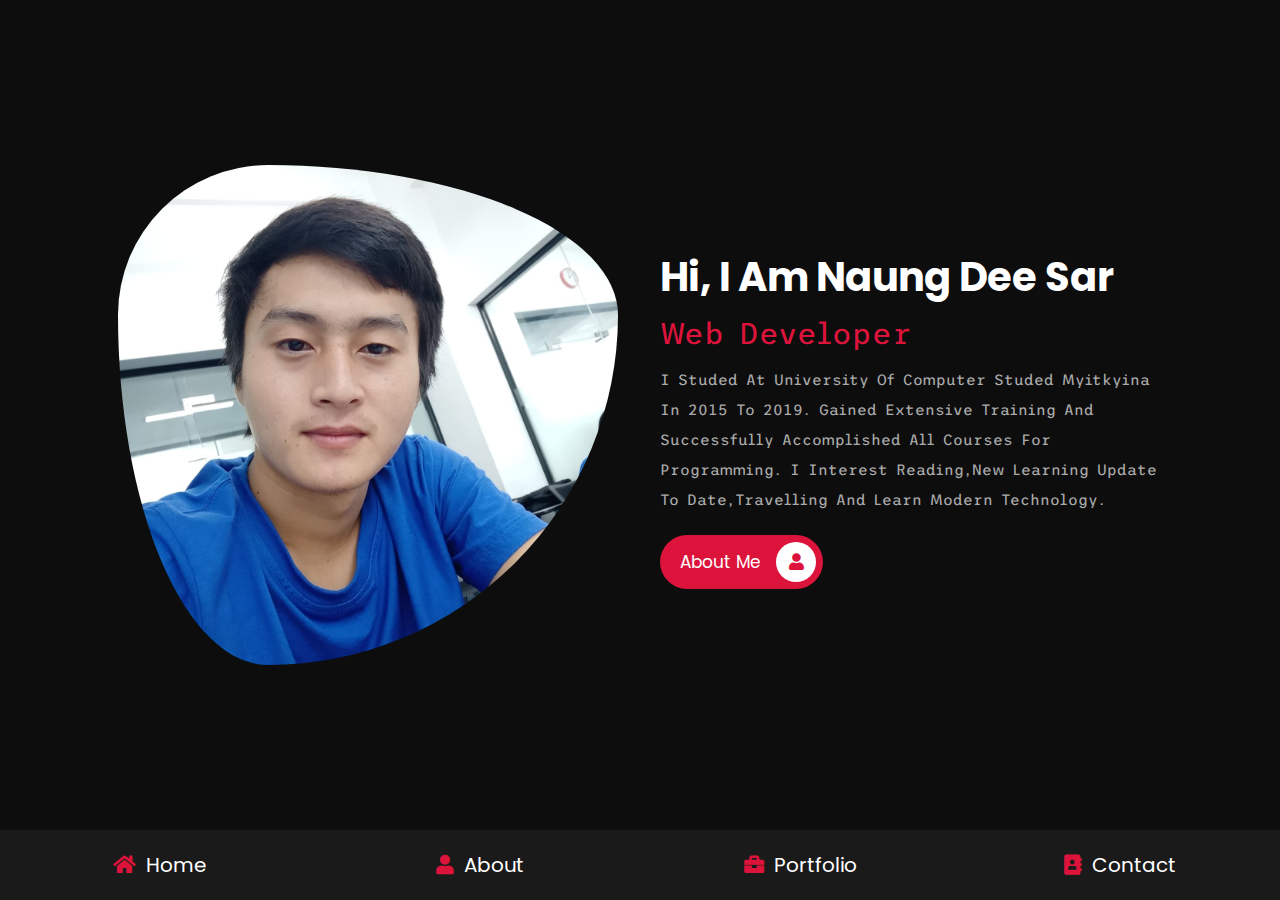
<file: index.html>
<!DOCTYPE html>
<html lang="en">
<head>
    <meta charset="UTF-8">
    <meta http-equiv="X-UA-Compatible" content="IE=edge">
    <meta name="viewport" content="width=device-width, initial-scale=1.0">
    <title>ndeesar</title>

    <!-- font awesome cdn link  -->
    <link rel="stylesheet" href="https://cdnjs.cloudflare.com/ajax/libs/font-awesome/5.15.4/css/all.min.css">

    <!-- custom css file link  -->
    <link rel="stylesheet" href="style.css">

</head>
<body>
    
<!-- navbar section starts  -->
<nav class="navbar">
    <a href="index.html"> <i class="fas fa-home"></i> <span>home</span> </a>
    <a href="about.html"> <i class="fas fa-user"></i> <span>about</span> </a>
    <a href="portfolio.html"> <i class="fas fa-briefcase"></i> <span>portfolio</span> </a>
    <a href="contact.html"> <i class="fas fa-address-book"></i> <span>contact</span> </a>
</nav>

 

<!-- navbar section ends -->

<!-- home section starts  -->

<section class="home">

    <div class="image">
        <img src="images/user1.jpg" alt="">
    </div>

    <div class="content">
        <h3>hi, i am Naung Dee Sar</h3>
        <span>Web developer</span>
        <p>
            I studed at University of Computer Studed Myitkyina in 2015 to 2019.
            Gained extensive training and successfully accomplished all courses for programming.
            I interest Reading,new learning Update to Date,Travelling and Learn modern technology.
            </p>
            <a href="about.html" class="btn"> about me <i class="fas fa-user"></i> </a>
    </div>

</section>
<!-- home section ends -->
</body>
</html>
</file>
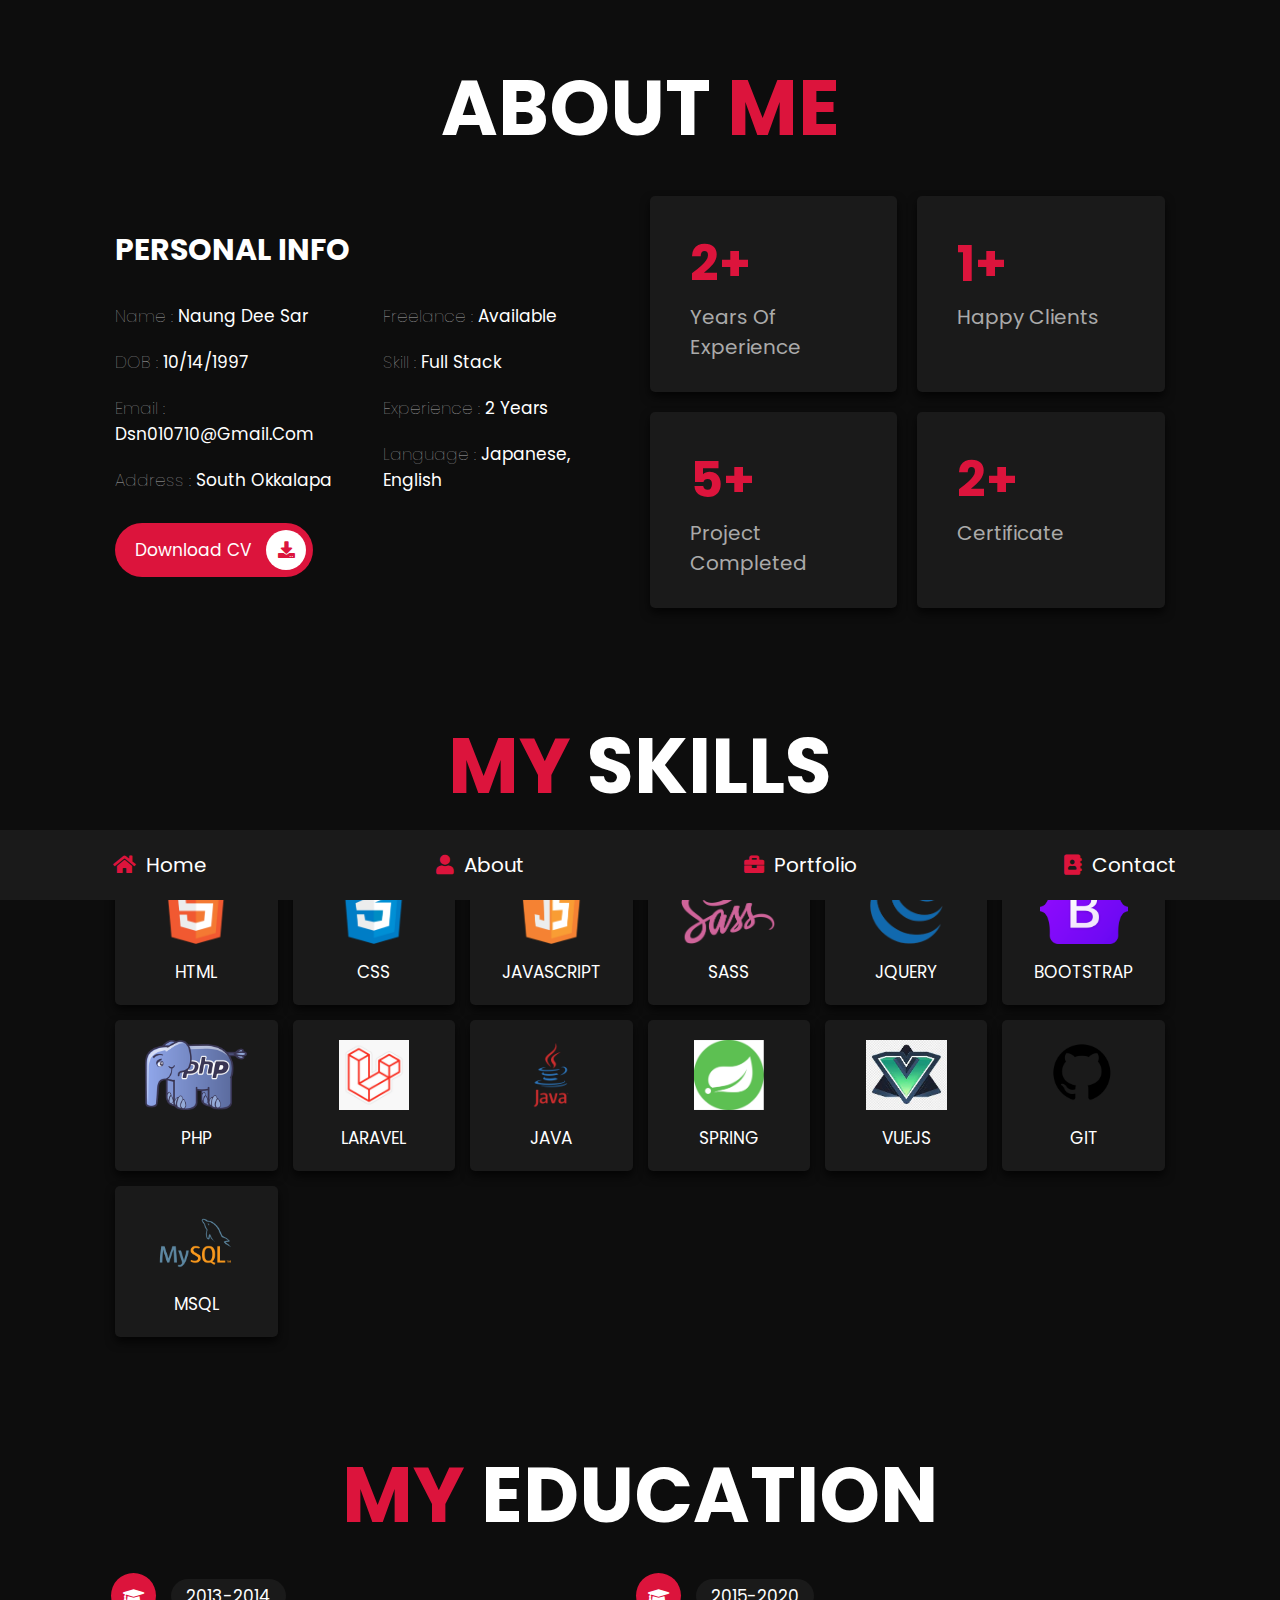
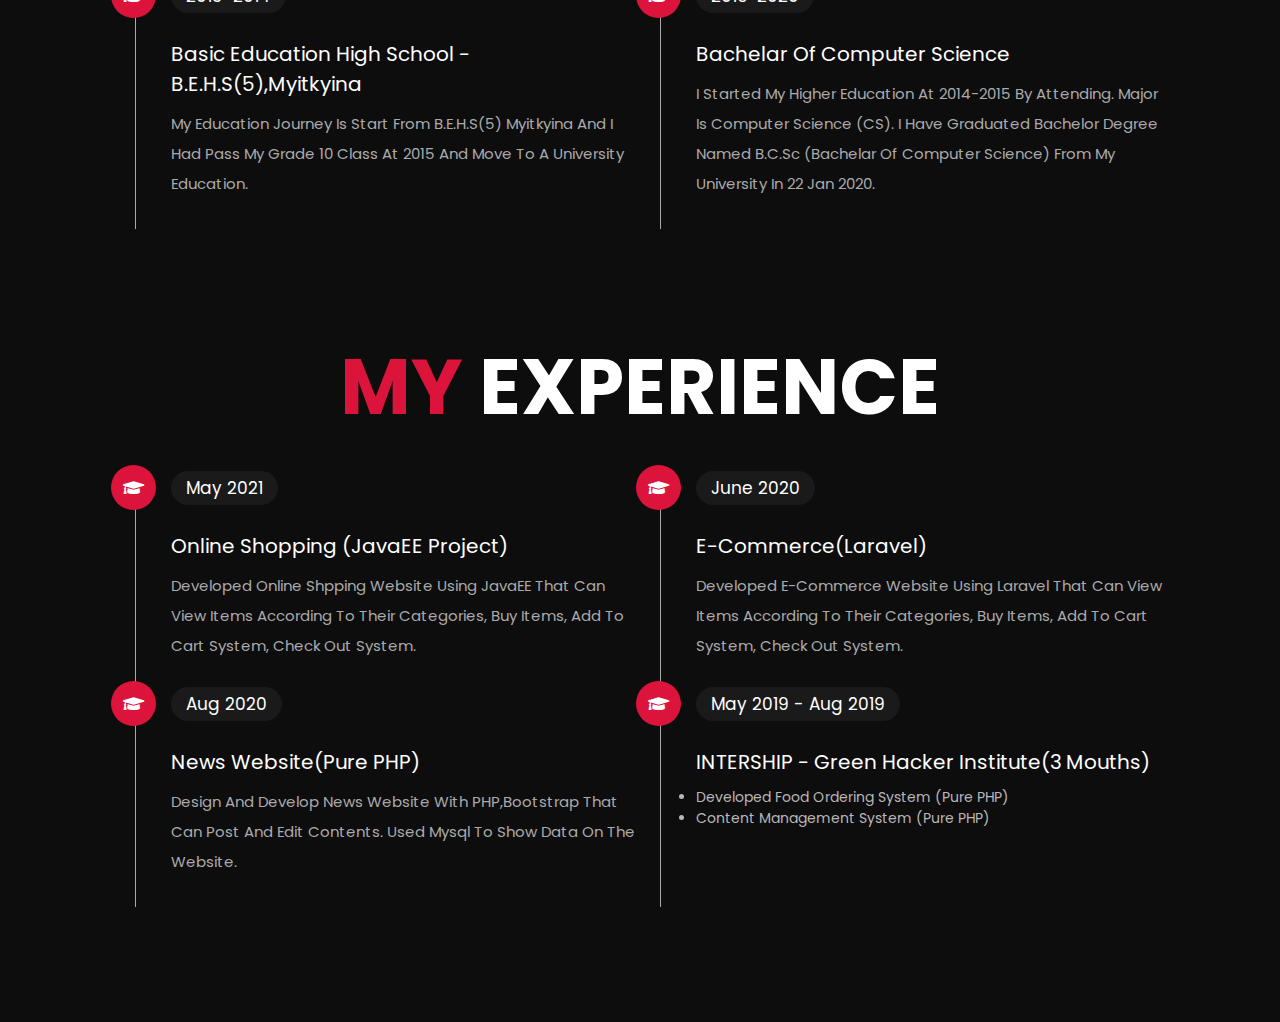
<file: about.html>
<!DOCTYPE html>
<html lang="en">
<head>
    <meta charset="UTF-8">
    <meta http-equiv="X-UA-Compatible" content="IE=edge">
    <meta name="viewport" content="width=device-width, initial-scale=1.0">
    <title>about</title>
    <!-- font awesome cdn link  -->
    <link rel="stylesheet" href="https://cdnjs.cloudflare.com/ajax/libs/font-awesome/5.15.4/css/all.min.css">

    <!-- custom css file link  -->
    <link rel="stylesheet" href="style.css">

</head>
<body>   
<!-- navbar section starts  -->
<nav class="navbar">
    <a href="index.html"> <i class="fas fa-home"></i> <span>home</span> </a>
    <a href="about.html"> <i class="fas fa-user"></i> <span>about</span> </a>
    <a href="portfolio.html"> <i class="fas fa-briefcase"></i> <span>portfolio</span> </a>  
    <a href="contact.html"> <i class="fas fa-address-book"></i> <span>contact</span> </a>
</nav>

<!-- navbar section ends -->

<!-- about section starts  -->

<section class="about">

    <h1 class="heading"> about <span>me</span> </h1>

    <div class="row">

        <div class="info-container">

            <h1>personal info</h1>

            <div class="box-container">

                <div class="box">
                    <h3> <span>name : </span> Naung Dee Sar </h3>
                    <h3> <span>DOB : </span> 10/14/1997 </h3>
                    <h3> <span>email : </span> dsn010710@gmail.com </h3>
                    <h3> <span>address : </span> South Okkalapa</h3>
                </div>
    
                <div class="box">
                    <h3> <span>freelance : </span> available </h3>
                    <h3> <span>skill : </span> Full Stack </h3>
                    <h3> <span>experience : </span> 2 years </h3>
                    <h3> <span>language : </span> Japanese, English </h3>
                </div>

            </div>

            <a href="https://drive.google.com/file/d/1V0ohoz2shv_H1CQYiTuHMJFZgRaknBlR/view?usp=sharing" class="btn"> download CV <i class="fas fa-download"></i> </a>

        </div>

        <div class="count-container">

            <div class="box">
                <h3>2+</h3>
                <p>years of experience</p>
            </div>

            <div class="box">
                <h3>1+</h3>
                <p>happy clients</p>
            </div>

            <div class="box">
                <h3>5+</h3>
                <p>project completed</p>
            </div>

            <div class="box">
                <h3>2+</h3>
                <p>Certificate</p>
            </div>

        </div>

    </div>

</section>

<!-- about section ends -->

<!-- skills section starts  -->

<section class="skills">

    <h1 class="heading"> <span>my</span> skills </h1>

    <div class="box-container">
        <div class="box">
            <img src="images/icon-1.png">
            <h3>html</h3>
        </div>
        <div class="box">
            <img src="images/icon-2.png">
            <h3>css</h3>
        </div>
        <div class="box">
            <img src="images/icon-3.png">
            <h3>javascript</h3>
        </div>
        <div class="box">
            <img src="images/icon-4.png">
            <h3>sass</h3>
        </div>
        <div class="box">
            <img src="images/icon-5.png">
            <h3>jquery</h3>
        </div>
        <div class="box">
            <img src="images/icon-13.png">
            <h3>Bootstrap</h3>
        </div>
        <div class="box">
            <img src="images/icon-7.png">
            <h3>PHP</h3>
        </div>
        <div class="box">
            <img src="images/icon-9.jpg">
            <h3>Laravel</h3>
        </div>
        <div class="box">
            <img src="images/icon-8.png">
            <h3>Java</h3>
        </div>
        <div class="box">
            <img src="images/icon-10.png">
            <h3>Spring </h3>
        </div>
        <div class="box">
            <img src="images/icon-14.jpg">
            <h3>Vuejs</h3>
        </div>
        <div class="box">
            <img src="images/icon-11.png">
            <h3>Git</h3>
        </div>
        <div class="box">
            <img src="images/icon-12.png">
            <h3>Msql </h3>
        </div>
    </div>

</section>

<!-- skills section ends -->

<!-- education section starts  -->

<section class="education">

    <h1 class="heading"> <span>my</span> education </h1>

    <div class="box-container">

        <div class="box">
            <i class="fas fa-graduation-cap"></i>
            <span>2013-2014</span>
            <h3>Basic Education High School - B.E.H.S(5),Myitkyina</h3>
            <p>
                My education journey is start from B.E.H.S(5) Myitkyina and I had pass my grade 10 class at 2015 and move to a university education.
   
            </p>
        </div>

        <div class="box">
            <i class="fas fa-graduation-cap"></i>
            <span>2015-2020</span>
            <h3>Bachelar Of Computer Science</h3>
            <p>
                I started my higher education at 2014-2015 by attending. Major is Computer Science (CS). I have graduated bachelor degree named B.C.Sc (Bachelar of Computer Science) from my University in 22 Jan 2020.
            </p>
        </div>

       

    </div>

</section>



<section class="education">

    <h1 class="heading"> <span>my</span> experience </h1>

    <div class="box-container">

        <div class="box">
            <i class="fas fa-graduation-cap"></i>
            <span>May 2021</span>
            <h3>Online Shopping (JavaEE Project)</h3>
            <p>
                Developed online shpping website using JavaEE that can view items according to their categories, buy items, add to cart system, check out system.
            </p>
        </div>

        <div class="box">
            <i class="fas fa-graduation-cap"></i>
            <span>June 2020</span>
            <h3>E-Commerce(Laravel)</h3>
            <p>
                Developed e-commerce website using laravel that can view items according to their categories, buy items, add to cart system, check out system.
            </p>
        </div>

        <div class="box">
            <i class="fas fa-graduation-cap"></i>
            <span>Aug 2020</span>
            <h3>News Website(Pure PHP) </h3>
            <p>
                Design and develop news website with PHP,Bootstrap that can post and edit contents.
                Used Mysql to show data on the website.
            </p>
        </div>
        <div class="box">
            <i class="fas fa-graduation-cap"></i>
            <span>May 2019 - Aug 2019</span>
            <h3>INTERSHIP - Green Hacker Institute(3 Mouths)</h3>
          
            <ul style="color: #b9b7b7;font-size: 14px;">
                <li>
                    Developed Food Ordering System (Pure PHP)
                </li>
                <li>
                    Content Management System (Pure PHP)
                </li>
            </ul> 
                    
        </div>
    </div>

</section>

<!-- education section ends -->

</body>
</html>
</file>
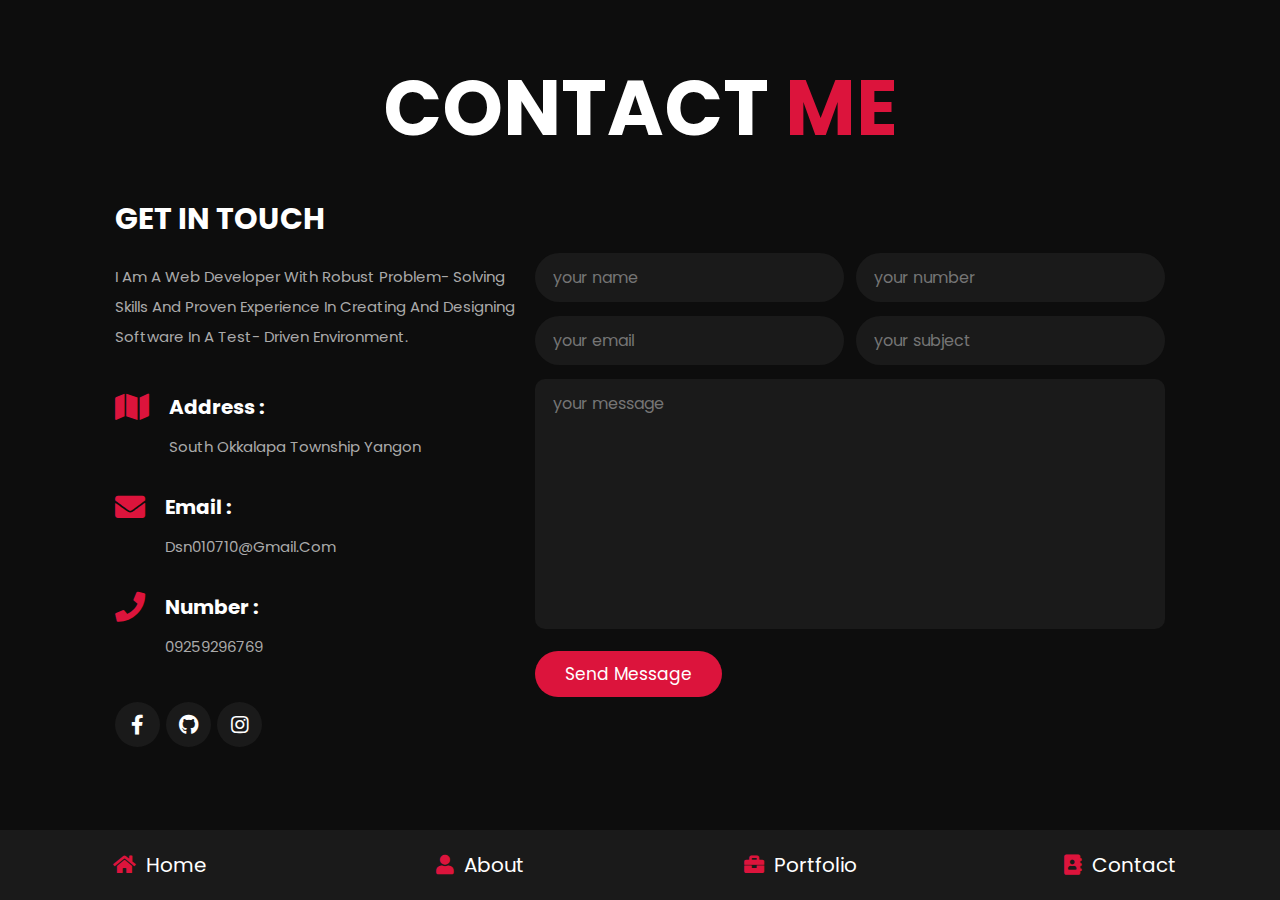
<file: contact.html>
<!DOCTYPE html>
<html lang="en">
<head>
    <meta charset="UTF-8">
    <meta http-equiv="X-UA-Compatible" content="IE=edge">
    <meta name="viewport" content="width=device-width, initial-scale=1.0">
    <title>contact</title>
    <!-- font awesome cdn link  -->
    <link rel="stylesheet" href="https://cdnjs.cloudflare.com/ajax/libs/font-awesome/5.15.4/css/all.min.css">

    <!-- custom css file link  -->
    <link rel="stylesheet" href="style.css">

</head>
<body>
    
<!-- navbar section starts  -->

<nav class="navbar">
    <a href="index.html"> <i class="fas fa-home"></i> <span>home</span> </a>
    <a href="about.html"> <i class="fas fa-user"></i> <span>about</span> </a>
    <a href="portfolio.html"> <i class="fas fa-briefcase"></i> <span>portfolio</span> </a>  
    <a href="contact.html"> <i class="fas fa-address-book"></i> <span>contact</span> </a>
</nav>

<!-- navbar section ends -->

<!-- contact section starts  -->

<section class="contact">

<h1 class="heading"> contact <span>me</span> </h1>

<div class="row">

    <div class="info-container">

        <h1>get in touch</h1>

        <p>
            I am a web developer with robust problem-
            solving skills and proven experience in            
            creating and designing software in a test-
            driven environment. 
        </p>

        <div class="box-container">

            <div class="box">
                <i class="fas fa-map"></i>
                <div class="info">
                    <h3>address :</h3>
                    <p>South Okkalapa Township Yangon</p>
                </div>
            </div>

            <div class="box">
                <i class="fas fa-envelope"></i>
                <div class="info">
                    <h3>email :</h3>
                    <p>dsn010710@gmail.com</p>
                </div>
            </div>

            <div class="box">
                <i class="fas fa-phone"></i>
                <div class="info">
                    <h3>number :</h3>
                    <p>09259296769</p>
                </div>
            </div>

        </div>

        <div class="share">
            <a href="https://www.facebook.com/nown.dee.31/" class="fab fa-facebook-f"></a>
            <a href="https://github.com/NaungDeeSar" class="fab fa-github"></a>
            <a href="#" class="fab fa-instagram"></a>
            
        </div>

    </div>

    <form action="">

        <div class="inputBox">
            <input type="text" placeholder="your name">
            <input type="number" placeholder="your number">
        </div>

        <div class="inputBox">
            <input type="email" placeholder="your email">
            <input type="text" placeholder="your subject">
        </div>

        <textarea name="" placeholder="your message" id="" cols="30" rows="10"></textarea>

        <input type="submit" value="send message" class="btn">

    </form>

</div>

</section>

<!-- contact section ends -->

</body>
</html>
</file>
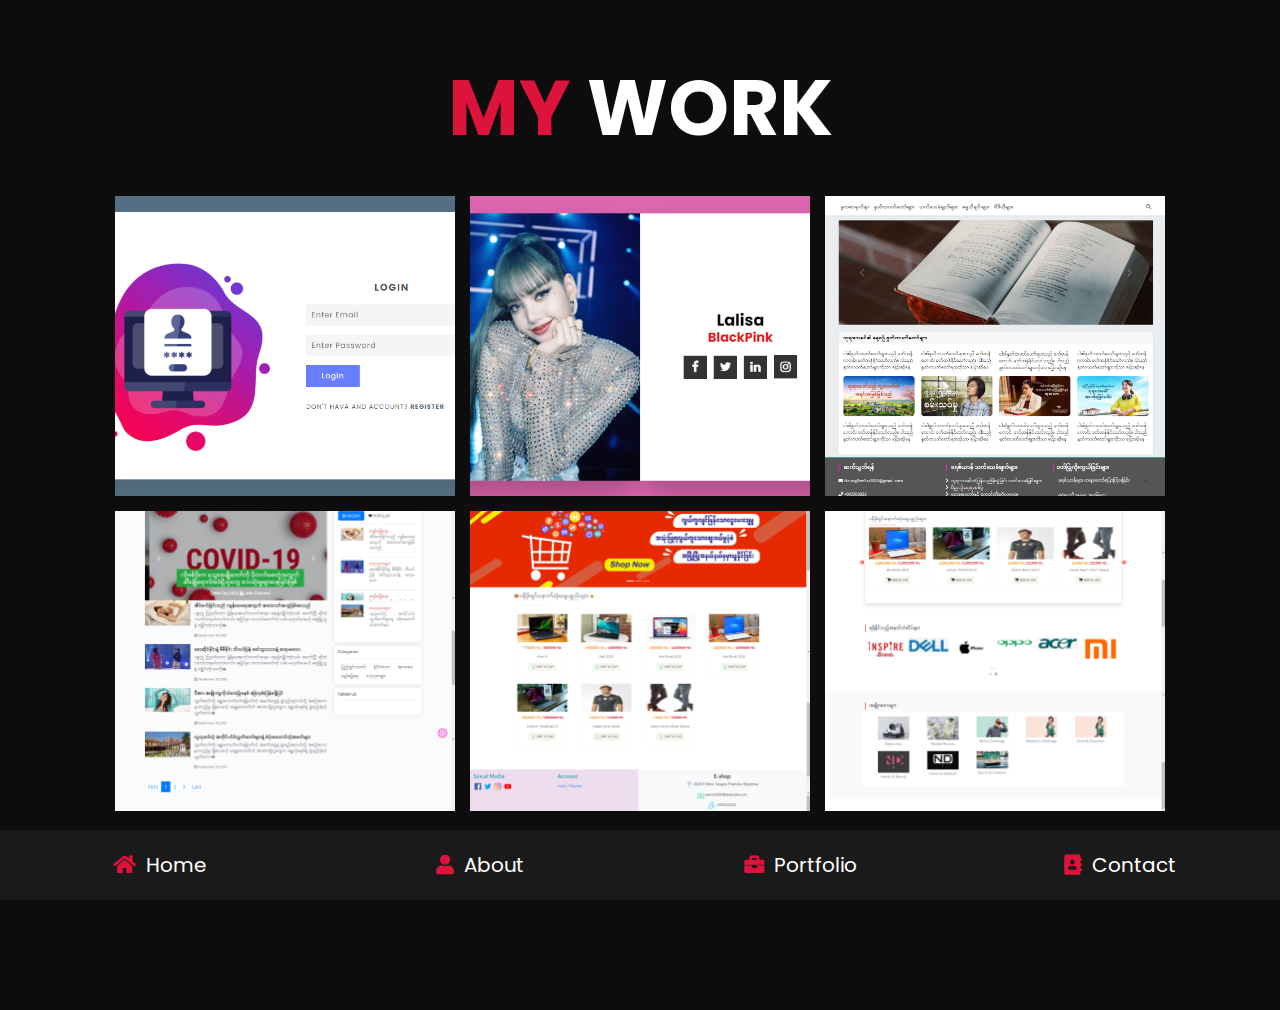
<file: portfolio.html>
<!DOCTYPE html>
<html lang="en">
<head>
    <meta charset="UTF-8">
    <meta http-equiv="X-UA-Compatible" content="IE=edge">
    <meta name="viewport" content="width=device-width, initial-scale=1.0">
    <title>portfolio</title>
    <!-- font awesome cdn link  -->
    <link rel="stylesheet" href="https://cdnjs.cloudflare.com/ajax/libs/font-awesome/5.15.4/css/all.min.css">

    <!-- custom css file link  -->
    <link rel="stylesheet" href="style.css">

</head>
<body> 
<!-- navbar section starts  -->
<nav class="navbar">
    <a href="index.html"> <i class="fas fa-home"></i> <span>home</span> </a>
    <a href="about.html"> <i class="fas fa-user"></i> <span>about</span> </a>
    <a href="portfolio.html"> <i class="fas fa-briefcase"></i> <span>portfolio</span> </a>    
    <a href="contact.html"> <i class="fas fa-address-book"></i> <span>contact</span> </a>
</nav>

<!-- navbar section ends -->

<!-- portfolio section starts  -->

<section class="portfolio">

    <h1 class="heading"> <span>my</span> work </h1>

    <div class="box-container">

        <div class="box">
            <img src="images/login.png" alt="">
            <div class="content">
                <h3>Login And Register</h3>
                <p>HTML, CSS</p>
                <a href="https://loginform21.w3spaces.com/">Demo</a>
            </div>
        </div>

        <div class="box">
            <img src="images/lisacard.png" alt="">
            <div class="content">
                <h3>Card</h3>
                <p>HTML, CSS</p>
                <a href="http://foldablecard.ml/">Demo</a>
            </div>
        </div>
       
        <div class="box">
            <img src="images/coc.png" alt="">
            <div class="content">
                <h3>Christ Of Church</h3>
                <p>HTML,CSS,Bootstrap,Jquery</p>
                <a href="#">Demo</a>
            </div>
        </div>

        <div class="box">
            <img src="images/php.png" alt="">
            <div class="content">
                <h3>News website</h3>
                <p>
                    PHP,Mysql
                </p>
                <a href="#">read more</a>
            </div>
        </div>

        <div class="box">
            <img src="images/vue.png" alt="">
            <div class="content">
                <h3>E-commerce</h3>
                <p>Bootstrap,Vue,Mysql</p>
                <a href="#">read more</a>
            </div>
        </div>

        <div class="box">
            <img src="images/laravel.png" alt="">
            <div class="content">
                <h3>E-commerce</h3>
                <p> 
                    Laravel framework,Mysql
                </p>
                <a href="#">read more</a>
            </div>
        </div>

    </div>

    <a href="#" class="btn"> load more <i class="fas fa-redo"></i> </a>
    
</section>

<!-- portfolio section ends -->

</body>
</html>
</file>
<file: style.css>
@import url("https://fonts.googleapis.com/css2?family=Poppins:wght@100;300;400;500;600;700&display=swap");
@import url('https://fonts.googleapis.com/css2?family=Trispace:wght@200&display=swap');
@import url('https://fonts.googleapis.com/css2?family=Lobster+Two:ital@1&display=swap');
* {
  /* font-family: 'Trispace', sans-serif; */
  /* font-family: 'Lobster Two', cursive; */
  font-family: 'Poppins', sans-serif;
  margin: 0;
  padding: 0;
  -webkit-box-sizing: border-box;
          box-sizing: border-box;
  text-decoration: none;
  outline: none;
  border: none;
  text-transform: capitalize;
}

html {
  font-size: 62.5%;
  overflow-x: hidden;
}

html::-webkit-scrollbar {
  width: 1rem;
}

html::-webkit-scrollbar-track {
  background: #0d0d0d;
}

html::-webkit-scrollbar-thumb {
  background: crimson;
  border-radius: 5rem;
}

body {
  background: #0d0d0d;
  padding-bottom: 6.5rem;
}

section {
  padding: 5rem 9%;
}

.heading {
  text-align: center;
  font-size: 6vw;
  color: #fff;
  margin-bottom: 3rem;
  text-transform: uppercase;
}

.heading span {
  text-transform: uppercase;
  color: crimson;
}

.btn {
  display: inline-block;
  margin-top: 1rem;
  border-radius: 5rem;
  background: crimson;
  padding: .7rem;
  font-size: 1.7rem;
  color: #fff;
  padding-left: 2rem;
}

.btn i {
  height: 4rem;
  width: 4rem;
  line-height: 4rem;
  font-size: 1.7rem;
  text-align: center;
  background: #fff;
  color: crimson;
  border-radius: 50%;
  margin-left: 1rem;
  -webkit-transition: .2s linear;
  transition: .2s linear;
}

.btn:hover i {
  margin-left: 2rem;
}
.navbar {
  position: fixed;
  bottom: 0;
  left: 0;
  right: 0;
  display: -webkit-box;
  display: -ms-flexbox;
  display: flex;
  z-index: 1000;
  -webkit-box-align: end;
  -ms-flex-align: end;
   align-items: flex-end;
}

.navbar a {
  padding: 2rem;
  font-size: 2rem;
  background: #1a1a1a;
  -webkit-box-flex: 1;
      -ms-flex: 1;
          flex: 1;
  color: #fff;
  text-align: center;
  -webkit-transition: .2s linear;
  transition: .2s linear;
}

.navbar a i {
  color: crimson;
  padding-right: .5rem;
}

.navbar a:hover {
  background: crimson;
  padding-bottom: 6rem;
  border-top-left-radius: 50px;
}

.navbar a:hover i {
  color: #fff;
}

.home {
  display: -webkit-box;
  display: -ms-flexbox;
  display: flex;
  -webkit-box-align: center;
      -ms-flex-align: center;
          align-items: center;
  -ms-flex-wrap: wrap;
      flex-wrap: wrap;
  gap: 4rem;
  min-height: calc(100vh - 6.5rem);
}

.home .image {
  -webkit-box-flex: 1;
      -ms-flex: 1 1 42rem;
          flex: 1 1 42rem;
  text-align: center;
}

.home .image img {
  height: 50rem;
  width: 50rem;
  border-radius: 30% 70% 70% 30% / 30% 30% 70% 70%;
}

.home .content {
  -webkit-box-flex: 1;
      -ms-flex: 1 1 42rem;
          flex: 1 1 42rem;
}

.home .content h3 {
  color: #fff;
  font-size: 4rem;
  padding-bottom: .5rem;
}

.home .content span {
  font-family: 'Trispace', sans-serif;
  font-size: 3rem;
  color: crimson;
  padding: .5rem 0;
  display: block;
}

.home .content p {
 font-family: 'Trispace', sans-serif;
  font-size: 1.5rem;
  color: #aaa;
  padding: 1rem 0;
  line-height: 2;
}

.about .row {
  display: -webkit-box;
  display: -ms-flexbox;
  display: flex;
  -webkit-box-align: center;
      -ms-flex-align: center;
          align-items: center;
  -ms-flex-wrap: wrap;
      flex-wrap: wrap;
  gap: 2rem;
}

.about .row .info-container {
  -webkit-box-flex: 1;
      -ms-flex: 1 1 42rem;
          flex: 1 1 42rem;
}

.about .row .info-container h1 {
  font-size: 3rem;
  color: #fff;
  text-transform: uppercase;
  padding-bottom: 1rem;
}

.about .row .info-container .box-container {
  padding: 1rem 0;
  display: -webkit-box;
  display: -ms-flexbox;
  display: flex;
  -ms-flex-wrap: wrap;
      flex-wrap: wrap;
  gap: 2rem;
}

.about .row .info-container .box-container .box {
  -webkit-box-flex: 1;
      -ms-flex: 1 1 20rem;
          flex: 1 1 20rem;
}

.about .row .info-container .box-container .box h3 {
  font-size: 1.7rem;
  color: #fff;
  padding: 1rem 0;
  font-weight: normal;
}

.about .row .info-container .box-container .box h3 span {
  color: #aaa;
  font-weight: lighter;
}

.about .row .count-container {
  -webkit-box-flex: 1;
      -ms-flex: 1 1 42rem;
          flex: 1 1 42rem;
  display: -webkit-box;
  display: -ms-flexbox;
  display: flex;
  -ms-flex-wrap: wrap;
      flex-wrap: wrap;
  gap: 2rem;
}

.about .row .count-container .box {
  -webkit-box-flex: 1;
      -ms-flex: 1 1 20rem;
          flex: 1 1 20rem;
  padding: 3rem 4rem;
  border-radius: .5rem;
  background: #1a1a1a;
  -webkit-box-shadow: 0 0.5rem 1rem rgba(0, 0, 0, 0.7);
          box-shadow: 0 0.5rem 1rem rgba(0, 0, 0, 0.7);
}

.about .row .count-container .box h3 {
  font-size: 5rem;
  color: crimson;
}

.about .row .count-container .box p {
  font-size: 2rem;
  color: #aaa;
}

.skills .box-container {
  display: -ms-grid;
  display: grid;
  -ms-grid-columns: (minmax(16rem, 1fr))[auto-fit];
      grid-template-columns: repeat(auto-fit, minmax(16rem, 1fr));
  gap: 1.5rem;
}

.skills .box-container .box {
  padding: 2rem;
  text-align: center;
  -webkit-box-shadow: 0 0.5rem 1rem rgba(0, 0, 0, 0.7);
          box-shadow: 0 0.5rem 1rem rgba(0, 0, 0, 0.7);
  border-radius: .5rem;
  background: #1a1a1a;
}

.skills .box-container .box:hover {
  background: #fff;
}

.skills .box-container .box:hover h3 {
  color: #0d0d0d;
}

.skills .box-container .box img {
  height: 7rem;
  margin-bottom: 1rem;
}

.skills .box-container .box h3 {
  color: #fff;
  font-size: 1.7rem;
  font-weight: normal;
  text-transform: uppercase;
}

.education .box-container {
  display: -webkit-box;
  display: -ms-flexbox;
  display: flex;
  -ms-flex-wrap: wrap;
      flex-wrap: wrap;
}

.education .box-container .box {
  -webkit-box-flex: 1;
      -ms-flex: 1 1 40rem;
          flex: 1 1 40rem;
  margin-left: 2rem;
  padding-top: 0;
  padding-bottom: 0;
  padding-left: 3.5rem;
  padding-bottom: 3rem;
  border-left: 0.1rem solid #aaa;
  position: relative;
}

.education .box-container .box i {
  height: 4.5rem;
  width: 4.5rem;
  line-height: 4.5rem;
  font-size: 1.7rem;
  border-radius: 50%;
  background: crimson;
  color: #fff;
  text-align: center;
  position: absolute;
  top: -1rem;
  left: -2.5rem;
}

.education .box-container .box span {
  font-size: 1.7rem;
  color: #fff;
  border-radius: 5rem;
  padding: .5rem 1.5rem;
  background: #1a1a1a;
}

.education .box-container .box h3 {
  font-size: 2rem;
  padding: 1rem 0;
  color: #fff;
  padding-top: 3rem;
  font-weight: normal;
}

.education .box-container .box p {
  font-size: 1.5rem;
  color: #aaa;
  line-height: 2;
}

.portfolio {
  text-align: center;
}

.portfolio .box-container {
  display: -ms-grid;
  display: grid;
  -ms-grid-columns: (minmax(31rem, 1fr))[auto-fit];
      grid-template-columns: repeat(auto-fit, minmax(31rem, 1fr));
  gap: 1.5rem;
  margin-bottom: 2rem;
}

.portfolio .box-container .box {
  height: 30rem;
  overflow: hidden;
  position: relative;
}

.portfolio .box-container .box:hover .content {
  -webkit-transform: translateY(0%);
          transform: translateY(0%);
}

.portfolio .box-container .box img {
  height: 100%;
  width: 100%;
  -o-object-fit: cover;
     object-fit: cover;
}

.portfolio .box-container .box .content {
  position: absolute;
  top: 0;
  left: 0;
  height: 100%;
  width: 100%;
  background: #1a1a1a;
  display: -webkit-box;
  display: -ms-flexbox;
  display: flex;
  -webkit-box-orient: vertical;
  -webkit-box-direction: normal;
      -ms-flex-flow: column;
          flex-flow: column;
  -webkit-box-align: center;
      -ms-flex-align: center;
          align-items: center;
  -webkit-box-pack: center;
      -ms-flex-pack: center;
          justify-content: center;
  padding: 2rem;
  -webkit-transform: translateY(-100%);
          transform: translateY(-100%);
  -webkit-transition: .2s linear;
  transition: .2s linear;
}

.portfolio .box-container .box .content h3 {
  font-size: 2.5rem;
  color: #fff;
  text-transform: uppercase;
  font-weight: normal;
}

.portfolio .box-container .box .content p {
  padding: 1rem 0;
  font-size: 1.5rem;
  line-height: 2;
  color: #aaa;
}

.portfolio .box-container .box .content a {
  font-size: 2rem;
  color: crimson;
}

.portfolio .box-container .box .content a:hover {
  color: #fff;
}

.blogs .box-container {
  display: -ms-grid;
  display: grid;
  -ms-grid-columns: (minmax(31rem, 1fr))[auto-fit];
      grid-template-columns: repeat(auto-fit, minmax(31rem, 1fr));
  gap: 1.5rem;
}

.blogs .box-container .box {
  text-align: center;
  padding: 2rem;
  border-radius: .5rem;
  background: #1a1a1a;
  -webkit-box-shadow: 0 0.5rem 1rem rgba(0, 0, 0, 0.7);
          box-shadow: 0 0.5rem 1rem rgba(0, 0, 0, 0.7);
}

.blogs .box-container .box:hover .image img {
  -webkit-transform: scale(1.2);
          transform: scale(1.2);
}

.blogs .box-container .box .image {
  height: 25rem;
  width: 100%;
  border-radius: .5rem;
  overflow: hidden;
}

.blogs .box-container .box .image img {
  height: 100%;
  width: 100%;
  -o-object-fit: cover;
     object-fit: cover;
  -webkit-transition: .2s linear;
  transition: .2s linear;
}

.blogs .box-container .box .content .icons {
  position: relative;
  top: -1rem;
  border-radius: .5rem;
  padding: 1.5rem;
  display: inline-block;
  background: #0d0d0d;
}

.blogs .box-container .box .content .icons a {
  font-size: 1.4rem;
  margin: 0 1rem;
  color: #fff;
}

.blogs .box-container .box .content .icons a:hover {
  color: crimson;
}

.blogs .box-container .box .content .icons a i {
  padding-right: .5rem;
  color: crimson;
}

.blogs .box-container .box .content h3 {
  font-size: 2rem;
  color: #fff;
  font-weight: normal;
}

.blogs .box-container .box .content p {
  font-size: 1.5rem;
  color: #aaa;
  padding: 1rem 0;
  line-height: 2;
}

.contact .row {
  display: -webkit-box;
  display: -ms-flexbox;
  display: flex;
  -webkit-box-align: center;
      -ms-flex-align: center;
          align-items: center;
  -ms-flex-wrap: wrap;
      flex-wrap: wrap;
  gap: 2rem;
}

.contact .row .info-container {
  width: 40rem;
}

.contact .row .info-container h1 {
  font-size: 3rem;
  text-transform: uppercase;
  color: #fff;
  padding-bottom: 1rem;
}

.contact .row .info-container p {
  font-size: 1.5rem;
  line-height: 2;
  color: #aaa;
  padding: 1rem 0;
}

.contact .row .info-container .box-container {
  padding: 2rem 0;
}

.contact .row .info-container .box-container .box {
  display: -webkit-box;
  display: -ms-flexbox;
  display: flex;
  gap: 2rem;
  padding: 1rem 0;
}

.contact .row .info-container .box-container .box i {
  font-size: 3rem;
  color: crimson;
}

.contact .row .info-container .box-container .box h3 {
  font-size: 2rem;
  color: #fff;
}

.contact .row .info-container .share a {
  font-size: 2rem;
  height: 4.5rem;
  width: 4.5rem;
  line-height: 4.5rem;
  border-radius: 50%;
  background: #1a1a1a;
  color: #fff;
  text-align: center;
  margin-right: .3rem;
}

.contact .row .info-container .share a:hover {
  background: crimson;
}

.contact .row form {
  -webkit-box-flex: 1;
      -ms-flex: 1 1 42rem;
          flex: 1 1 42rem;
}

.contact .row form .inputBox {
  display: -webkit-box;
  display: -ms-flexbox;
  display: flex;
  -ms-flex-wrap: wrap;
      flex-wrap: wrap;
  -webkit-box-pack: justify;
      -ms-flex-pack: justify;
          justify-content: space-between;
}

.contact .row form .inputBox input {
  width: 49%;
}

.contact .row form .inputBox input,
.contact .row form textarea {
  border-radius: 5rem;
  padding: 1.2rem 1.8rem;
  font-size: 1.6rem;
  color: #fff;
  text-transform: none;
  margin: .7rem 0;
  background: #1a1a1a;
}

.contact .row form textarea {
  width: 100%;
  border-radius: 1rem;
  resize: none;
  height: 25rem;
}

.contact .row form .btn {
  padding: 1rem 3rem;
  cursor: pointer;
}

.contact .row form .btn:hover {
  background: #fff;
  color: #0d0d0d;
}

@media (max-width: 1200px) {
  html {
    font-size: 55%;
  }
  section {
    padding: 3rem 2rem;
  }
}

@media (max-width: 768px) {
  .heading {
    font-size: 12vw;
  }
  .navbar a i {
    padding: 0;
  }
  .navbar a span {
    display: none;
  }
  .navbar a:hover {
    padding-bottom: 2rem;
  }
  .home {
    text-align: center;
    gap: 2rem;
  }
  .home .image img {
    height: 30rem;
    width: 30rem;
  }
  .home .content h3 {
    font-size: 3rem;
  }
  .home .content span {
    font-size: 2.5rem;
  }
  .contact .row form .inputBox input {
    width: 100%;
    margin-bottom: 1rem;
  }
}

@media (max-width: 450px) {
  html {
    font-size: 50%;
  }
}
/*# sourceMappingURL=style.css.map */
</file>
